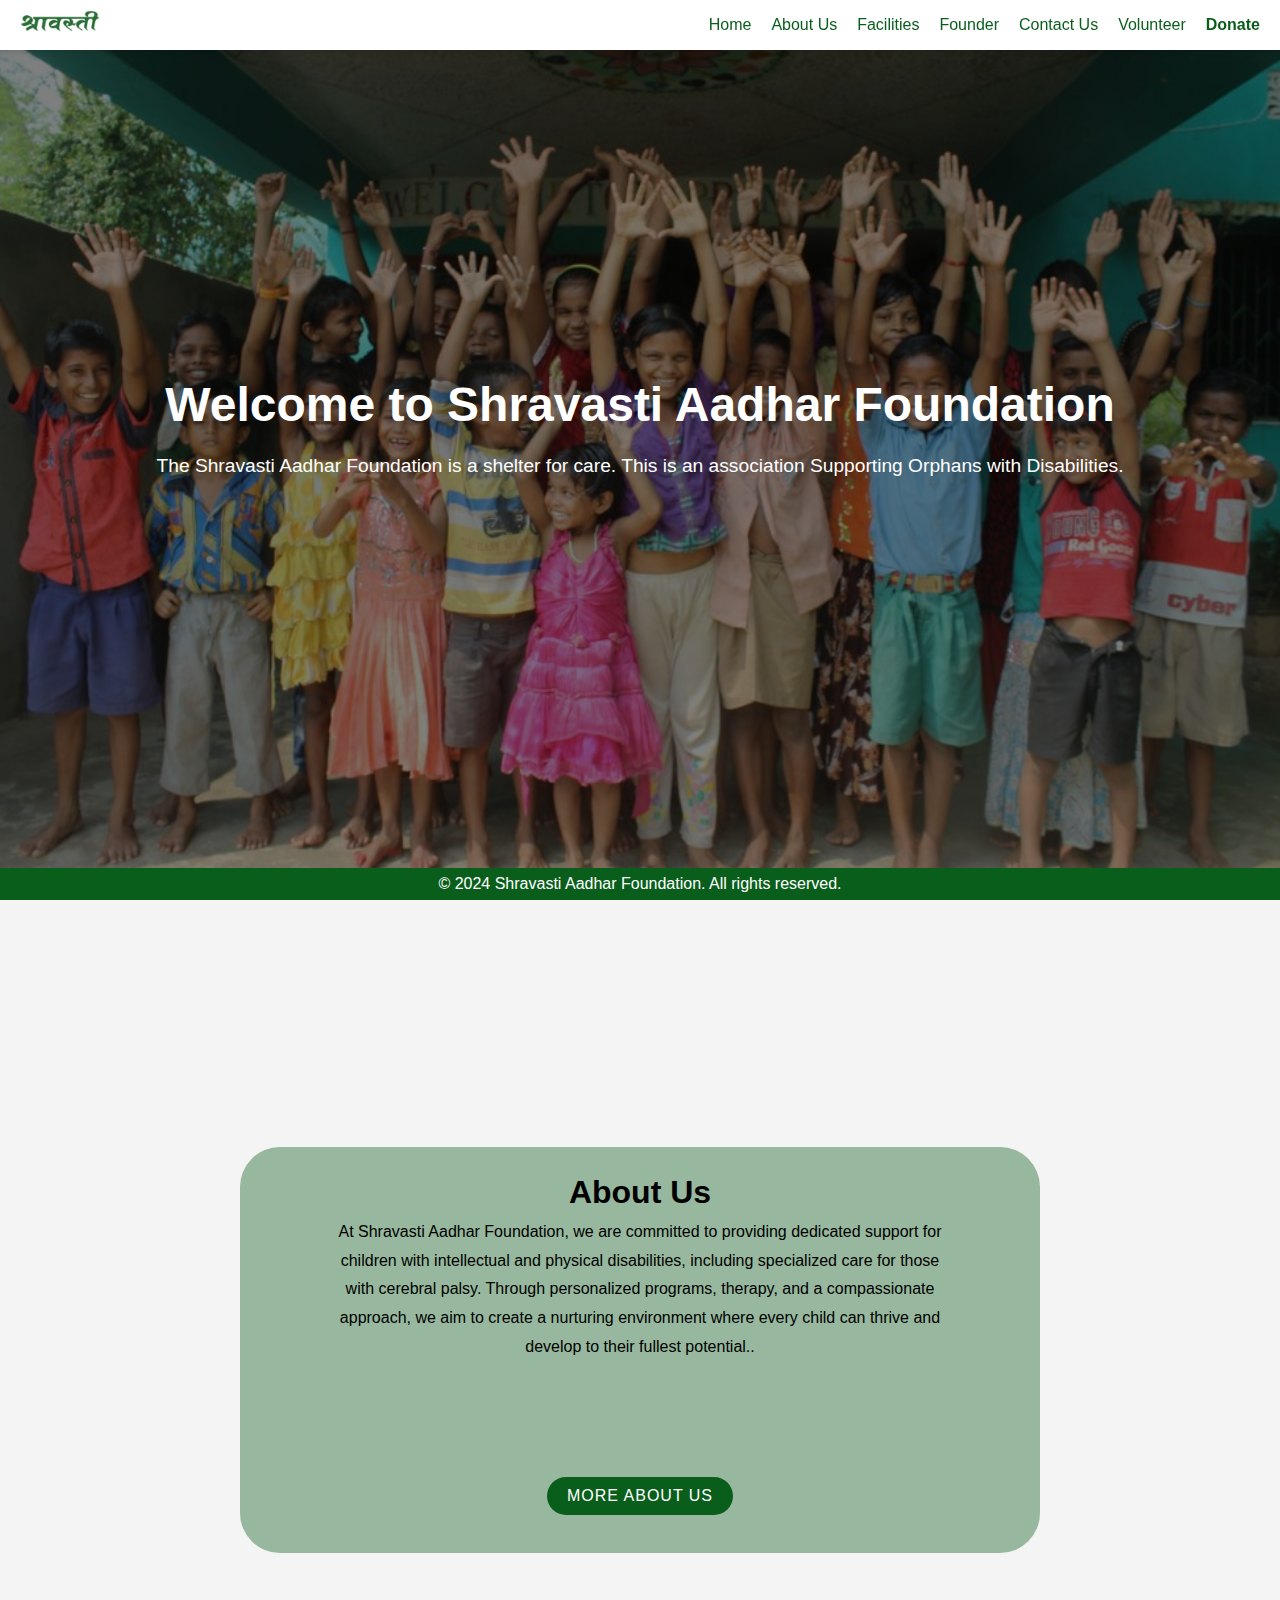
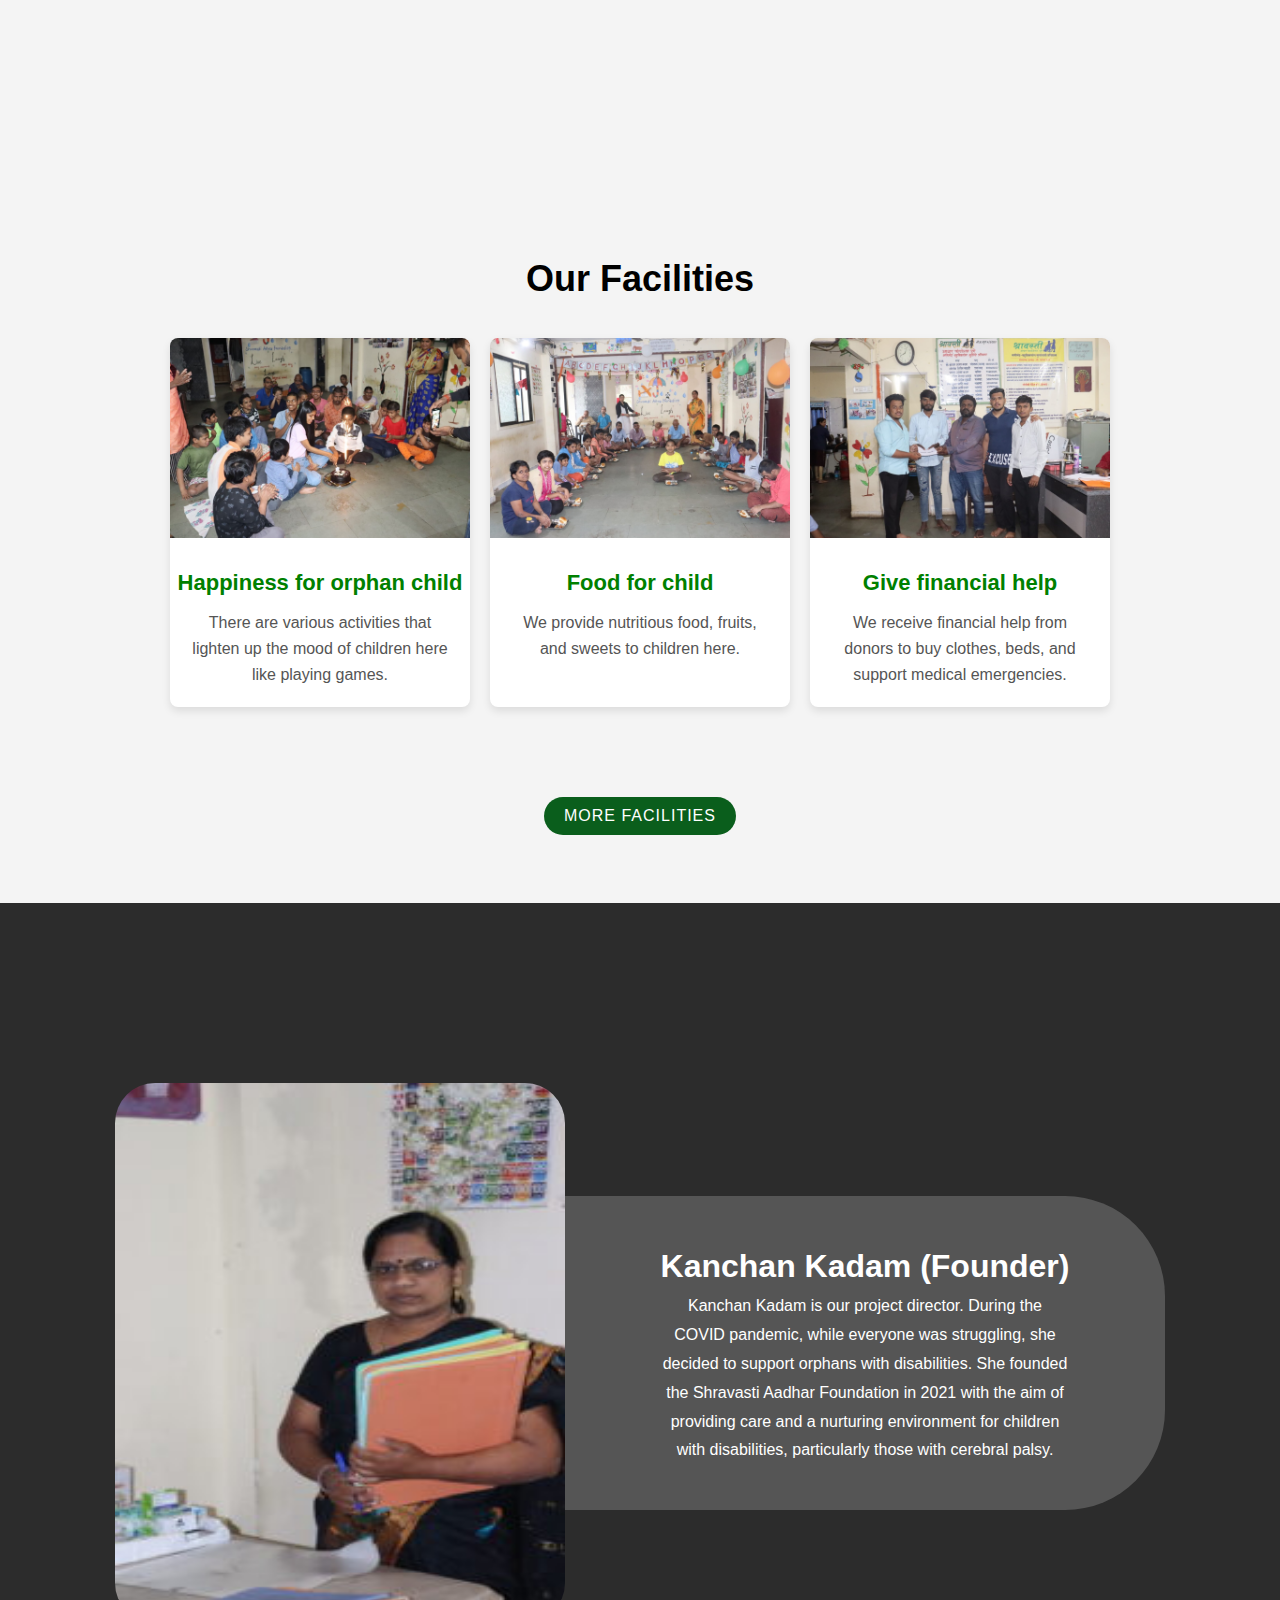
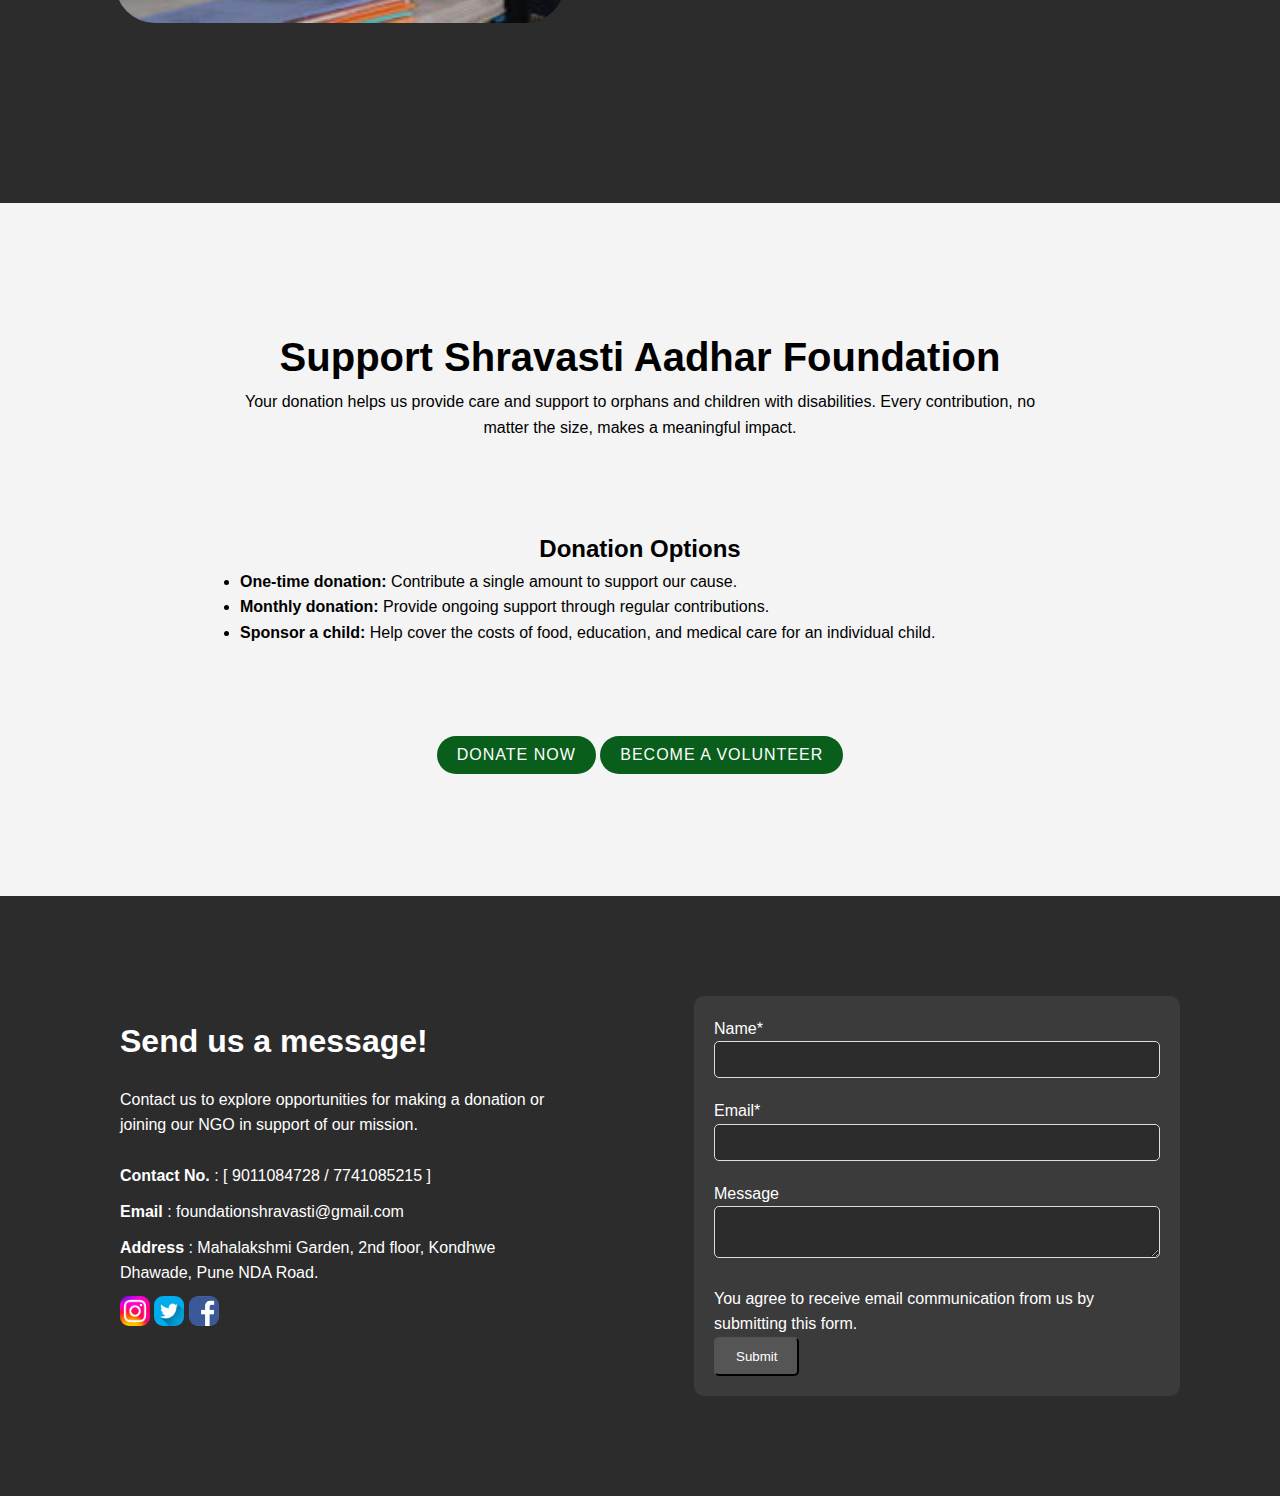
<file: index.html>
<!DOCTYPE html>
<html lang="en">
<head>
    <meta charset="UTF-8">
    <meta name="viewport" content="width=device-width, initial-scale=1.0">
    <meta http-equiv="X-UA-Compatible" content="IE=edge">
    <title>Shravasti Aadhar Foundation</title>
    <link rel="stylesheet" href="styles.css">
</head>
<body>
    <!-- Navigation Bar -->
    <nav>
        <div class="logo">
            <img src="images/logo.jpg" alt="logo" width="80" height="22">
        </div>
        <ul class="nav-links" id="navLinks">
            <li><a href="#home">Home</a></li>
            <li><a href="AboutUs.html">About Us</a></li>
            <li><a href="facilities.html">Facilities</a></li>
            <li><a href="#team">Founder</a></li>
            <li><a href="#contact">Contact Us</a></li>
            <li class=""><a href="#donate">Volunteer</a></li>
            <li class=""><a href="#donate"><b>Donate</b></a></li>
        </ul>
        <div class="hamburger" id="hamburger">
            <span class="bar"></span>
            <span class="bar"></span>
            <span class="bar"></span>
        </div>
    </nav>

    <!-- Home Section -->
    <section id="home" class="home">
        <div class="home-content">
            <h2>Welcome to Shravasti Aadhar Foundation</h2>
            <p>The Shravasti Aadhar Foundation is a shelter for care. This is an association Supporting Orphans with Disabilities.</p><br><br>
            <!-- <a href="#about" class="btn">Learn More</a>  learn more button at home -->
        </div>
    </section>

    <!-- About Us Section -->
    <section id="about" class="about">
        <div class="aboutcard">
            <h1>About Us</h1>
            <p>At Shravasti Aadhar Foundation, we are committed to providing dedicated support for children with intellectual and physical disabilities, including specialized care for those with cerebral palsy. Through personalized programs, therapy, and a compassionate approach, we aim to create a nurturing environment where every child can thrive and develop to their fullest potential..</p><br>
            <button class="donate-btn"><a href="AboutUs.html">More about us</a></button>
        </div>

    </section>

    <!-- projects -->
    <section class="projects-section">
        <h1>Our Facilities</h1>
        <div class="projects-container">
            <div class="project-card">
                <img src="images/about1.jpg" alt="Happiness for orphan child">
                <h3>Happiness for orphan child</h3>
                <p>There are various activities that lighten up the mood of children here like playing games.</p>
            </div>
            <div class="project-card">
                <img src="images/about3.jpg" alt="Food for child">
                <h3>Food for child</h3>
                <p>We provide nutritious food, fruits, and sweets to children here.</p>
            </div>
            <div class="project-card">
                <img src="images/about2.jpg" alt="Give financial help">
                <h3>Give financial help</h3>
                <p>We receive financial help from donors to buy clothes, beds, and support medical emergencies.</p>
            </div>
        </div>
        <button class="donate-btn"><a href="facilities.html">More Facilities</a></button>
    </section>

    <!-- Our Team Section -->
    <section id="team" class="team">
        <img src="images/founder.jpg" alt="founder">
        <div>
            <h1>Kanchan Kadam (Founder)</h1>
            <p>Kanchan Kadam is our project director. During the COVID pandemic, while everyone was struggling, she decided to support orphans with disabilities. She founded the Shravasti Aadhar Foundation in 2021 with the aim of providing care and a nurturing environment for children with disabilities, particularly those with cerebral palsy.</p>
        </div>
    </section>
    

    <!-- Donate Section -->
    <section id="donate" class="donate-section">
        <div class="donate-container">
            <h2>Support Shravasti Aadhar Foundation</h2>
            <p>Your donation helps us provide care and support to orphans and children with disabilities. Every contribution, no matter the size, makes a meaningful impact.</p>
            <div class="donation-options">
                <h3>Donation Options</h3>
                <ul>
                    <li><strong>One-time donation:</strong> Contribute a single amount to support our cause.</li>
                    <li><strong>Monthly donation:</strong> Provide ongoing support through regular contributions.</li>
                    <li><strong>Sponsor a child:</strong> Help cover the costs of food, education, and medical care for an individual child.</li>
                </ul>
            </div>
            <button class="donate-btn"><a href="https://docs.google.com/forms/d/e/1FAIpQLScGwjfwjoBuDDFaYYIsRjJafQ_mYaWwGnbFnbdm3VKdnpuAcQ/viewform?usp=sf_link">Donate Now</a></button>
            <button class="volunteer-btn"><a href="https://docs.google.com/forms/d/e/1FAIpQLSeGfJu_H4MgkSStKlyE4ljRzBg1pmnKB1z0jlR15evsoQxCVg/viewform?usp=sf_link">BECOME A VOLUNTEER</a></button>
           
        </div>
    </section>

    <!-- Contact Us Section -->
    <section id="contact" class="contact">
        <div class="contact-container">
            <div class="contact-info">
                <h2>Send us a message!</h2>
                <p>Contact us to explore opportunities for making a donation or joining our NGO in support of our mission.</p><br>
                <ul>
                    <li><i class="fa fa-phone"></i> <b>Contact No.</b> : [ 9011084728 / 7741085215 ]</li>
                    <li><i class="fa fa-envelope"></i><b>Email </b>: foundationshravasti@gmail.com</li>
                    <li><i class="fa fa-map-marker"></i><b>Address </b>: Mahalakshmi Garden, 2nd floor, Kondhwe Dhawade, Pune NDA Road.</li>
                </ul>
                <div class="social-icons">
                    <a href="https://www.instagram.com/shravastifoundation?igsh=MzY0ZWdjY3B2YzUw"><img src="images/instalogo.jpg" alt="Instagram" width="30" height="30" style="border-radius: 30%;"></a>
                    <a href="#"><img src="images/twiter.jpg" alt="Twitter" width="30" height="30" style="border-radius: 30%;"></a>
                    <a href="#"><img src="images/fblogo.jpg" alt="Facebook" width="30" height="30" style="border-radius: 30%;"></a>
                </div>
            </div>

            <div class="contact-form">
                <form action="https://api.web3forms.com/submit" method="POST">
                    <input type="hidden" name="access_key" value="544445d4-19ad-4b7e-b5ce-31ee094ba4f4">

                    <label for="name">Name<span>*</span></label>
                    <input type="text" id="name" name="name" required>

                    <label for="email">Email<span>*</span></label>
                    <input type="email" id="email" name="email" required>

                    <label for="message">Message</label>
                    <textarea id="message" name="message" required></textarea>

                    <p>You agree to receive email communication from us by submitting this form.</p>
                    <button type="submit" class="submit-btn">Submit</button>
                </form>
            </div>
        </div>
    </section>

    <footer>
        <p>&copy; 2024 Shravasti Aadhar Foundation. All rights reserved.</p>
    </footer>
    <script src="script.js"></script>
</body>
</html>
</file>
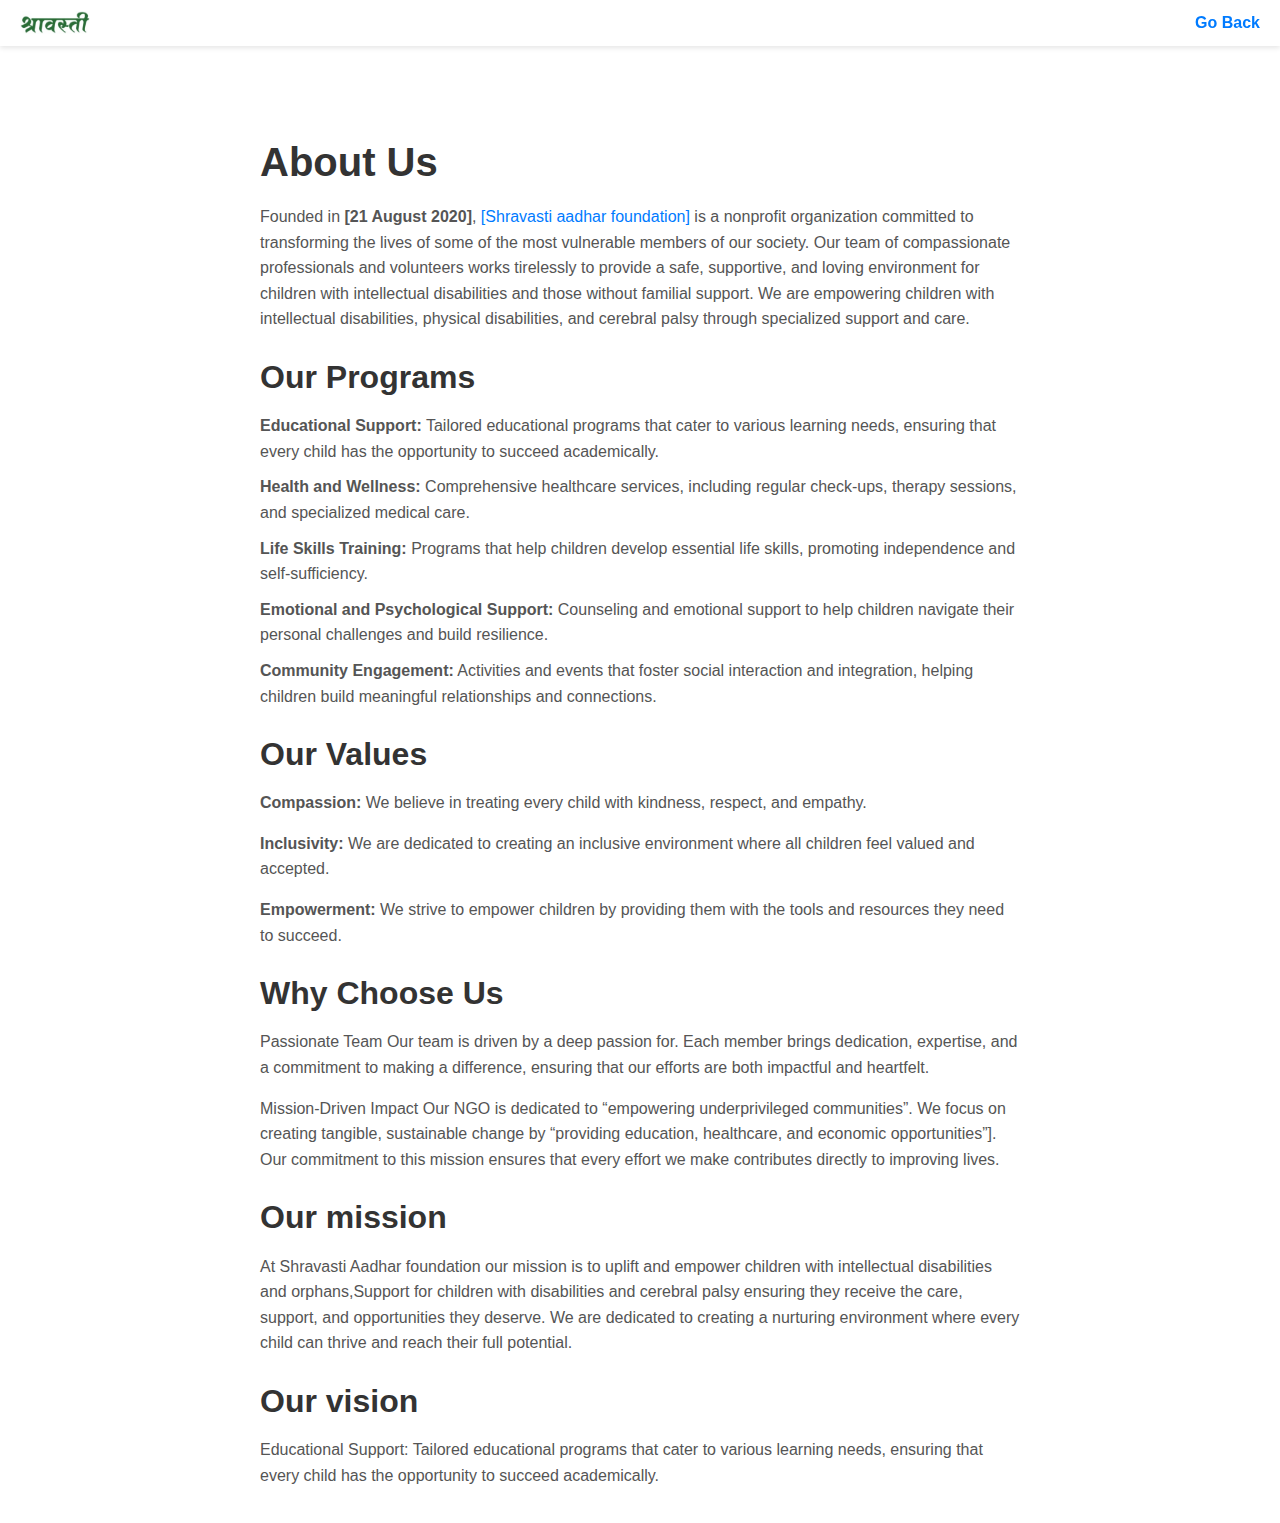
<file: AboutUs.html>
<!DOCTYPE html>
<html lang="en">
<head>
    <meta charset="UTF-8">
    <meta name="viewport" content="width=device-width, initial-scale=1.0">
    <title>Nonprofit Organization</title>
    <link rel="stylesheet" href="aboutus.css">
</head>
<body>    
    <nav class="navbar">
        <div class="navbar-container">
            <img src="images/logo.jpg" alt="Logo" class="logo"> <!-- Replace 'logo.png' with your logo file -->
            <a href="index.html" class="go-back">Go Back</a>
        </div>
    </nav>
    <div class="container">
        <h1>About Us</h1>
        <p>Founded in <span>[21 August 2020]</span>, <a href="#">[Shravasti aadhar foundation]</a> is a nonprofit organization committed to transforming the lives of some of the most vulnerable members of our society. Our team of compassionate professionals and volunteers works tirelessly to provide a safe, supportive, and loving environment for children with intellectual disabilities and those without familial support. We are empowering children with intellectual disabilities, physical disabilities, and cerebral palsy through specialized support and care.</p>

        <h2>Our Programs</h2>
        <ul>
            <li><strong>Educational Support:</strong> Tailored educational programs that cater to various learning needs, ensuring that every child has the opportunity to succeed academically.</li>
            <li><strong>Health and Wellness:</strong> Comprehensive healthcare services, including regular check-ups, therapy sessions, and specialized medical care.</li>
            <li><strong>Life Skills Training:</strong> Programs that help children develop essential life skills, promoting independence and self-sufficiency.</li>
            <li><strong>Emotional and Psychological Support:</strong> Counseling and emotional support to help children navigate their personal challenges and build resilience.</li>
            <li><strong>Community Engagement:</strong> Activities and events that foster social interaction and integration, helping children build meaningful relationships and connections.</li>
        </ul>

        <h2>Our Values</h2>
        <p><strong>Compassion:</strong> We believe in treating every child with kindness, respect, and empathy.</p>
        <p><strong>Inclusivity:</strong> We are dedicated to creating an inclusive environment where all children feel valued and accepted.</p>
        <p><strong> Empowerment:</strong> We strive to empower children by providing them with the tools and resources they need to succeed.</p>


        <h2>Why Choose Us</h2>
        <p>Passionate Team Our team is driven by a deep passion for. Each member brings dedication, expertise, and a commitment to making a difference, ensuring that our efforts are both impactful and heartfelt.</p>
        <p>Mission-Driven Impact Our NGO is dedicated to “empowering underprivileged communities”. We focus on creating tangible, sustainable change by “providing education, healthcare, and economic opportunities”]. Our commitment to this mission ensures that every effort we make contributes directly to improving lives.</p>


        <h2>Our mission</h2>
        <p>At Shravasti Aadhar foundation our mission is to uplift and empower children with intellectual disabilities and orphans,Support for children with disabilities and cerebral palsy ensuring they receive the care, support, and opportunities they deserve. We are dedicated to creating a nurturing environment where every child can thrive and reach their full potential.</p>


        <h2>Our vision</h2>
        <p>Educational Support: Tailored educational programs that cater to various learning needs, ensuring that every child has the opportunity to succeed academically.</p>
    </div>
    <script src="script.js"></script>
</body>
</html>
</file>
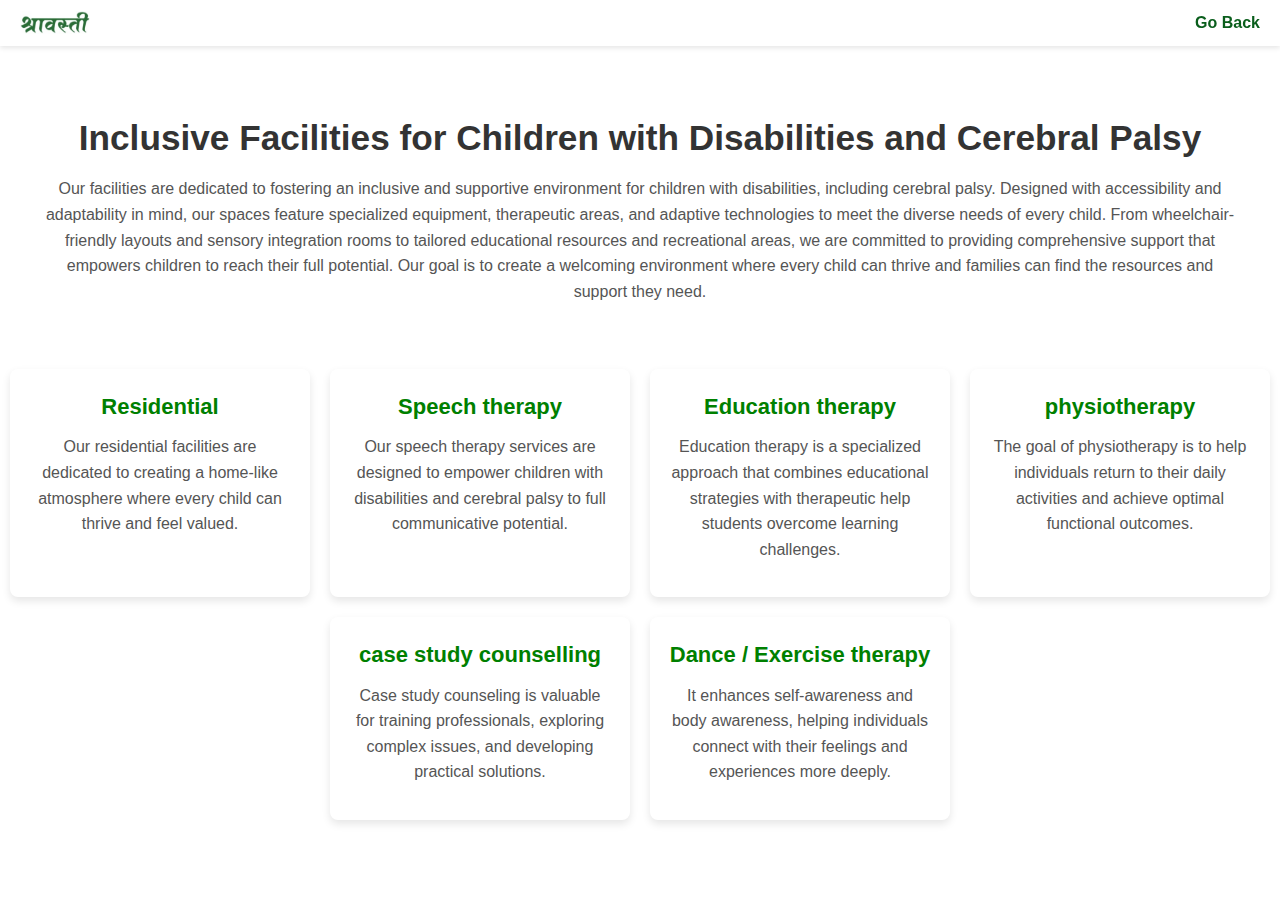
<file: facilities.html>
<!DOCTYPE html>
<html lang="en">
<head>
    <meta charset="UTF-8">
    <meta name="viewport" content="width=device-width, initial-scale=1.0">
    <title>Nonprofit Organization</title>
    <link rel="stylesheet" href="facilities.css">
</head>
<body>    
    <nav class="navbar">
        <div class="navbar-container">
            <img src="images/logo.jpg" alt="Logo" class="logo"> <!-- Replace 'logo.png' with your logo file -->
            <a href="index.html" class="go-back">Go Back</a>
        </div>
    </nav>
    <div class="container">
        <h1>Inclusive Facilities for Children with Disabilities and Cerebral Palsy</h1>
        <p>Our facilities are dedicated to fostering an inclusive and supportive environment for children with disabilities, including cerebral palsy. Designed with accessibility and adaptability in mind, our spaces feature specialized equipment, therapeutic areas, and adaptive technologies to meet the diverse needs of every child. From wheelchair-friendly layouts and sensory integration rooms to tailored educational resources and recreational areas, we are committed to providing comprehensive support that empowers children to reach their full potential. Our goal is to create a welcoming environment where every child can thrive and families can find the resources and support they need.</p>
    </div>
    <section class="projects-section">
        <div class="projects-container">
            <div class="project-card">
                <h3>Residential</h3>
                <p>Our residential facilities are dedicated to creating a home-like atmosphere where every child can thrive and feel valued.</p>
            </div>
            <div class="project-card">
                <h3>Speech therapy</h3>
                <p>Our speech therapy services are designed to empower children with disabilities and cerebral palsy to full communicative potential.</p>
            </div>
            <div class="project-card">
                <h3>Education therapy</h3>
                <p>Education therapy is a specialized approach that combines educational strategies with therapeutic help students overcome learning challenges.</p>
            </div>
            <div class="project-card">
                <h3>
                    physiotherapy
                    </h3>
                <p>The goal of physiotherapy is to help individuals return to their daily activities and achieve optimal functional outcomes.</p>
            </div>
            <div class="project-card">
                <h3>case study counselling</h3>
                <p>Case study counseling is valuable for training professionals, exploring complex issues, and developing practical solutions.</p>
            </div>
            <div class="project-card">
                <h3>Dance / Exercise therapy</h3>
                <p>It enhances self-awareness and body awareness, helping individuals connect with their feelings and experiences more deeply.</p>
            </div>
        </div>
    </section>
    <script src="script.js"></script>
</body>
</html>
</file>
<file: styles.css>
/* General styles */
* {
    margin: 0;
    padding: 0;
    box-sizing: border-box;
}

body {
    font-family: Arial, sans-serif;
    line-height: 1.6;
    background-color: #f4f4f4;
}

/* Navigation Bar */
nav {
    display: flex;
    justify-content: space-between;
    align-items: center;
    background-color: white;
    padding: 10px 20px;
    position: fixed; 
    top: 0; /* Stick to the top */
    left: 0;
    right: 0;
    width: 100%; /* Full width */
    z-index: 10; /* Ensures the navbar stays above other content */
    box-shadow: 0 2px 5px rgba(0, 0, 0, 0.1); /* Optional: adds a shadow to separate the navbar from the content */
}


.logo img {
    max-width: 100px; /* Adjust size */
}

.nav-links {
    display: flex;
    list-style: none;
}

.nav-links li {
    margin-left: 20px;
}

.nav-links a {
    text-decoration: none;
    color: #0a5e1c;
    font-size: 16px;
}

.nav-links a:hover {
    color: #fff;
    background-color: #0a5e1c;
    transition: 0.1s ease-in-out;
    padding: .5rem;
    border-radius: 20px;
}

/* Hamburger Menu Styles */
.hamburger {
    display: none;
    flex-direction: column;
    cursor: pointer;
}

.hamburger .bar {
    width: 25px;
    height: 3px;
    background-color: #333;
    margin: 4px 0;
}

/* Responsive Styles for the Nav */
@media (max-width: 768px) {
    nav{
        position: relative;
    }
    .nav-links {
        position: absolute;
        top: 60px;
        right: 0;
        background-color: #333;
        height: 100vh;
        width: 100%;
        flex-direction: column;
        align-items: center;
        justify-content: center;
        display: none;
        transition: 0.5s ease;
    }

    .nav-links.active {
        display: flex;
        z-index: 20;
    }

    .nav-links li {
        margin: 20px 0;
    }
    .nav-links a {
        color: #fff;
    }

    .hamburger {
        display: flex;
    }
}

/* Home Section */
.home {
    position: relative;
    background: url('images/background.jpg') no-repeat center center/cover;
    height: 100vh;
    display: flex;
    justify-content: flex-start;
    align-items: center;
    text-align: center;
    color: #fff;
    overflow: hidden;
}

.home::before {
    content: "";
    position: absolute;
    top: 0;
    left: 0;
    width: 100%;
    height: 100%;
    background: rgba(0, 0, 0, 0.5);
    z-index: 1;
}

.home-content {
    position: relative;
    z-index: 2;
    padding: 10px;
    border-radius: 10px;
    max-width: 150vh;
    margin: 0 auto;
}

.home-content h2 {
    font-size: 3rem;
    margin-bottom: .5rem;
}

.home-content p {
    font-size: 1.2rem;
}

.home-content .btn {
    background-color: #0a5e1c;
    color: #fff;
    padding: 10px 20px;
    text-decoration: none;
    border-radius: 5px;
    font-size: 1.2rem;
    margin-top: 20px;
}

.home-content .btn:hover {
    background-color: #ffd700;
    color: #0a5e1c;
}

.about {
    text-align: center;
    /* padding: 50px; */
    display: flex;
    justify-content: center; /* Horizontally centers */
    align-items: center;
    z-index: 1;
    height: 100vh;
}

.aboutcard {
    margin-top: 40px;
    border-radius: 40px;
    background-color: #0a5e1c65;
    padding: 20px;
    text-align: center;
    max-width: 800px;
    margin: 0 auto;
}

/* About, Projects, Team, Contact, Donate Sections */
.about, .projects, .team, .donate {
    padding: 4rem 0;
    text-align: center;
}

.donate-container{
    text-align: center;
    padding:2rem 0 2rem 0;
}

.about p, .projects p, .team p, .donate p {
    width: 80%;
    margin: 0 auto;
    line-height: 1.8;
}

/* projects  */
.projects-section {
    text-align: center;
    padding: 50px 0;
}

.projects-section h1 {
    font-size: 36px;
    margin-bottom: 30px;
}

.projects-container {
    display: flex;
    flex-wrap: wrap;
    justify-content: center;
    gap: 20px;
}

.project-card {
    background-color: white;
    border-radius: 8px;
    box-shadow: 0 4px 8px rgba(0, 0, 0, 0.1);
    overflow: hidden;
    max-width: 300px;
    text-align: center;
    transition: transform 0.3s ease;
}

.project-card img {
    width: 100%;
    height: 200px;
    object-fit: cover;
}

.project-card h3 {
    font-size: 22px;
    color: green;
    margin: 20px 0 10px;
}

.project-card p {
    font-size: 16px;
    color: #555;
    padding: 0 20px 20px;
}

.project-card:hover {
    transform: translateY(-10px);
}

/* Responsive Styles */
@media (max-width: 768px) {
    .projects-container {
        flex-direction: column;
        align-items: center;
    }

    .project-card {
        max-width: 90%;
    }
}

/* Team Section */
.team {
    height: 100vh;
    background-color: #2c2c2c;
    color: #fff;
    display: flex;
    justify-content: center;
    align-items: center;
    padding: 20px;
    flex-wrap: wrap; /* Allows wrapping for smaller screens */
}

/* Styles for the image */
.team img {
    width: 50vh;
    height: 60vh;
    border-radius: 40px;
}

/* Styles for the text container */
.team div {
    background-color: #555;
    padding: 5vh;
    border-radius: 0 100px 100px 0;
    max-width: 600px;
}

/* Media Query for small devices (tablets, phones) */
@media (max-width: 768px) {
    .team {
        flex-direction: column; /* Stack the content vertically */
        padding: 10px;
        text-align: center;
    }

    .team img {
        width: 40vh;
        height: 50vh;
        margin-bottom: 20px; /* Adds spacing between image and text */
    }

    .team div {
        padding: 3vh;
        border-radius: 20px;
        max-width: 100%;
    }
}

/* Media Query for extra small devices (phones) */
@media (max-width: 480px) {
    .team img {
        width: 28vh;
        height: 30vh;
        border-radius: 50%;
    }

    .team div {
        padding: 2vh;
        background-color: #33333300;
    }
}



/* Contact Section */
.contact-container {
    display: flex;
    justify-content: space-between;
    align-items: flex-start;
    background-color: #2c2c2c;
    padding: 100px;
    color: #fff;
}

.contact-info, .contact-form {
    width: 45%;
    padding: 20px;
}

.contact-info h2 {
    font-size: 2rem;
    margin-bottom: 20px;
}

.contact-info ul {
    list-style-type: none;
}

.contact-info ul li {
    font-size: 1rem;
    margin-bottom: 10px;
}

.contact-form {
    background-color: #3b3b3b;
    border-radius: 10px;
    padding: 20px;
}

.contact-form label {
    font-size: 1rem;
    margin-bottom: 5px;
}

.contact-form input,
.contact-form textarea {
    width: 100%;
    padding: 10px;
    margin-bottom: 20px;
    border: 1px solid #ddd;
    border-radius: 5px;
    background-color: #2c2c2c;
    color: #fff;
}

.contact-form button {
    background-color: #555;
    color: #fff;
    padding: 10px 20px;
    border-radius: 5px;
    cursor: pointer;
}

.contact-form button:hover {
    background-color: #444;
}

/* Donation Section */
.donate-container {
    max-width: 800px;
    margin: 0 auto;
}

.donate-container h2 {
    margin-top: 10vh;
    font-size: 2.5rem;
}
.donate-container h3 {
    margin-top: 10vh;
    font-size: 1.5rem;
}

.donate-container ul{
    text-align: left;
}

.donation-form label {
    display: block;
    margin-bottom: 5px;
}

.donation-form input, .donation-form textarea {
    width: 100%;
    padding: 10px;
    margin-bottom: 20px;
}

.donate-btn {
    margin-top: 10vh;
    margin-bottom: 2vh;
    background-color: #0a5e1c;
    color: #fff;
    padding: 10px 20px;
    border: none;
    border-radius: 20px;
    font-size: 16px;
    cursor: pointer;
    text-transform: uppercase;
    letter-spacing: 1px;
}
.volunteer-btn{
    margin-bottom: 10vh;
    background-color: #0a5e1c;
    color: #fff;
    padding: 10px 20px;
    border: none;
    border-radius: 20px;
    font-size: 16px;
    cursor: pointer;
    text-transform: uppercase;
    letter-spacing: 1px;
}

.donate-btn a,.volunteer-btn a {
    text-decoration: none; /* Removes the underline */
    color: inherit; /* Makes the link take the same color as the surrounding text */
    cursor: default; /* Removes the pointer cursor (optional) */
}
.donate-btn:hover {
    font-size: 17px;
    /* box-shadow: 0 0 2px #0a5e1c, 0 0 4px #0a5e1c, 0 0 10px #0a5e1c, 0 0 20px #0a5e1c; */
    transition: 0.3s ease-in-out;
}

/* Footer */
footer {
    background-color: #0a5e1c;
    color: #fff;
    text-align: center;
    padding: .2rem;
    position: fixed;
    width: 100%;
    bottom: 0;
    z-index: 30;
}

/* Responsive Styles */
@media (max-width: 1200px) {
    .contact-container {
        flex-direction: column;
    }

    .contact-info, .contact-form {
        width: 100%;
        padding: 10px;
    }

    .donate-container {
        padding: 20px;
    }

    .home-content h2 {
        font-size: 2.5rem;
    }
}

@media (max-width: 768px) {
    .nav-links {
        position: absolute;
        top: 60px;
        right: 0;
        background-color: #333;
        height: 100vh;
        width: 100%;
        flex-direction: column;
        align-items: center;
        justify-content: center;
        display: none;
    }
    .about{
        margin-top: 20vh;
        height: 50vh;
        padding: 10px;
    }
    .contact-container{
        padding: 30px;
    }

    .nav-links.active {
        display: flex;
    }

    .nav-links li {
        margin: 20px 0;
    }

    .hamburger {
        display: flex;
    }
    .project-item img{
        width: 50vh;
        height: auto;
    }
    .project-list {
        flex-direction: column;
        align-items: center;
    }

    .home-content {
        margin: 0 20px;
    }

    .home-content h2 {
        font-size: 2rem;
    }

    .home-content p {
        font-size: 1.2rem;
    }

    .donate-container h2 {
        font-size: 2rem;
    }
    .donate-container{
        margin-top: 5vh;
        margin-bottom: 5vh;
    }
}

@media (max-width: 480px) {
    .home {
        height: 100vh;
    }
    .contact-container{
        height: 95vh;
    }
    .home-content h2 {
        font-size: 1.8rem;
    }

    .home-content p {
        font-size: 1rem;
    }

    .about p, .projects p, .team p, .contact p, .donate p {
        width: 95%;
    }

    .project-item {
        width: 100%;
    }
    .project-item img{
        width: 40vh;
        height: auto;
    }

    footer {
        font-size: 0.8rem;
    }
}
</file>
<file: aboutus.css>
* {
    margin: 0;
    padding: 0;
    box-sizing: border-box;
}
body {
    font-family: Arial, sans-serif;
    line-height: 1.6;
    background-color: white;
}
/* Navbar Styles */
.navbar {
    position: fixed;
    top: 0;
    left: 0;
    width: 100%;
    background-color: #fff; /* Background color of the navbar */
    box-shadow: 0 2px 5px rgba(0, 0, 0, 0.1); /* Optional shadow for depth */
    z-index: 1000; /* Ensure the navbar is above other elements */
}

.navbar-container {
    display: flex;
    justify-content: space-between;
    align-items: center;
    padding: 10px 20px; /* Spacing inside the navbar */
}

.logo {
    width: 70px;
    height: 23px; /* Adjust logo size as needed */
}

.go-back {
    text-decoration: none;
    color: #007bff; /* Color for the Go Back link */
    font-weight: bold;
}

.go-back:hover {
    text-decoration: underline; /* Underline on hover */
}

/* Add some padding to the body to prevent content from being hidden behind the navbar */
body {
    padding-top: 20px; /* Adjust according to navbar height */
}


.container {
    max-width: 800px;
    margin: auto;
    margin-top: 10vh;
    padding: 20px;
    background: white;
    /* border-radius: 8px; */
    box-shadow: none; /* You can uncomment this if you want a shadow */
}

h1, h2 {
    color: #333;
}

h1 {
    font-size: 2.5em;
    margin-bottom: 10px;
}

h2 {
    font-size: 2em;
    margin-top: 20px;
    margin-bottom: 10px;
}

p, ul {
    margin-bottom: 15px;
    color: #555;
}

ul {
    list-style-type: none; /* Removes bullet points */
    padding: 0;
}

li {
    margin-bottom: 10px;
}

a {
    color: #007bff;
    text-decoration: none;
}

a:hover {
    text-decoration: underline;
}

span {
    font-weight: bold;
}
</file>
<file: facilities.css>
* {
    margin: 0;
    padding: 0;
    box-sizing: border-box;
}
body {
    font-family: Arial, sans-serif;
    line-height: 1.6;
    background-color: white;
}
/* Navbar Styles */
.navbar {
    position: fixed;
    top: 0;
    left: 0;
    width: 100%;
    background-color: #fff; /* Background color of the navbar */
    box-shadow: 0 2px 5px rgba(0, 0, 0, 0.1); /* Optional shadow for depth */
    z-index: 1000; /* Ensure the navbar is above other elements */
}

.navbar-container {
    display: flex;
    justify-content: space-between;
    align-items: center;
    padding: 10px 20px; /* Spacing inside the navbar */
}

.logo {
    width: 70px;
    height: 23px; /* Adjust logo size as needed */
}

.go-back {
    text-decoration: none;
    color: #0a5e1c; /* Color for the Go Back link */
    font-weight: bold;
}

.go-back:hover {
    text-decoration: none;
    background-color: #0a5e1c;
    color: #fff;
    padding: .1rem .5rem;
    border-radius: 20px;
}

/* Add some padding to the body to prevent content from being hidden behind the navbar */
body {
    padding-top: 20px; /* Adjust according to navbar height */
}


.container {
    align-items: center;
    justify-content: center;
    text-align: center;
    max-width: 100%;
    margin: auto;
    margin-top: 10vh;
    padding:0 40px;
    background: white;
    /* border-radius: 8px; */
    box-shadow: none; /* You can uncomment this if you want a shadow */
}

h1, h2 {
    color: #333;
}

h1 {
    font-size: 2.2em;
    margin-bottom: 10px;
}


p, ul {
    margin-bottom: 15px;
    color: #555;
}

ul {
    list-style-type: none; /* Removes bullet points */
    padding: 0;
}

li {
    margin-bottom: 10px;
}

a {
    color: #007bff;
    text-decoration: none;
}

a:hover {
    text-decoration: underline;
}

span {
    font-weight: bold;
}


.projects-section {
    text-align: center;
    padding: 50px 0;
}

.projects-section h1 {
    font-size: 36px;
    margin-bottom: 30px;
}

.projects-container {
    display: flex;
    flex-wrap: wrap;
    justify-content: center;
    gap: 20px;
}

.project-card {
    background-color: white;
    border-radius: 8px;
    box-shadow: 0 4px 8px rgba(0, 0, 0, 0.1);
    overflow: hidden;
    max-width: 300px;
    text-align: center;
    transition: transform 0.3s ease;
}

.project-card img {
    width: 100%;
    height: 200px;
    object-fit: cover;
}

.project-card h3 {
    font-size: 22px;
    color: green;
    margin: 20px 0 10px;
}

.project-card p {
    font-size: 16px;
    color: #555;
    padding: 0 20px 20px;
}

.project-card:hover {
    transform: translateY(-10px);
}

/* Responsive Styles */
@media (max-width: 768px) {
    .projects-container {
        flex-direction: column;
        align-items: center;
    }

    .project-card {
        max-width: 90%;
    }
}
</file>
